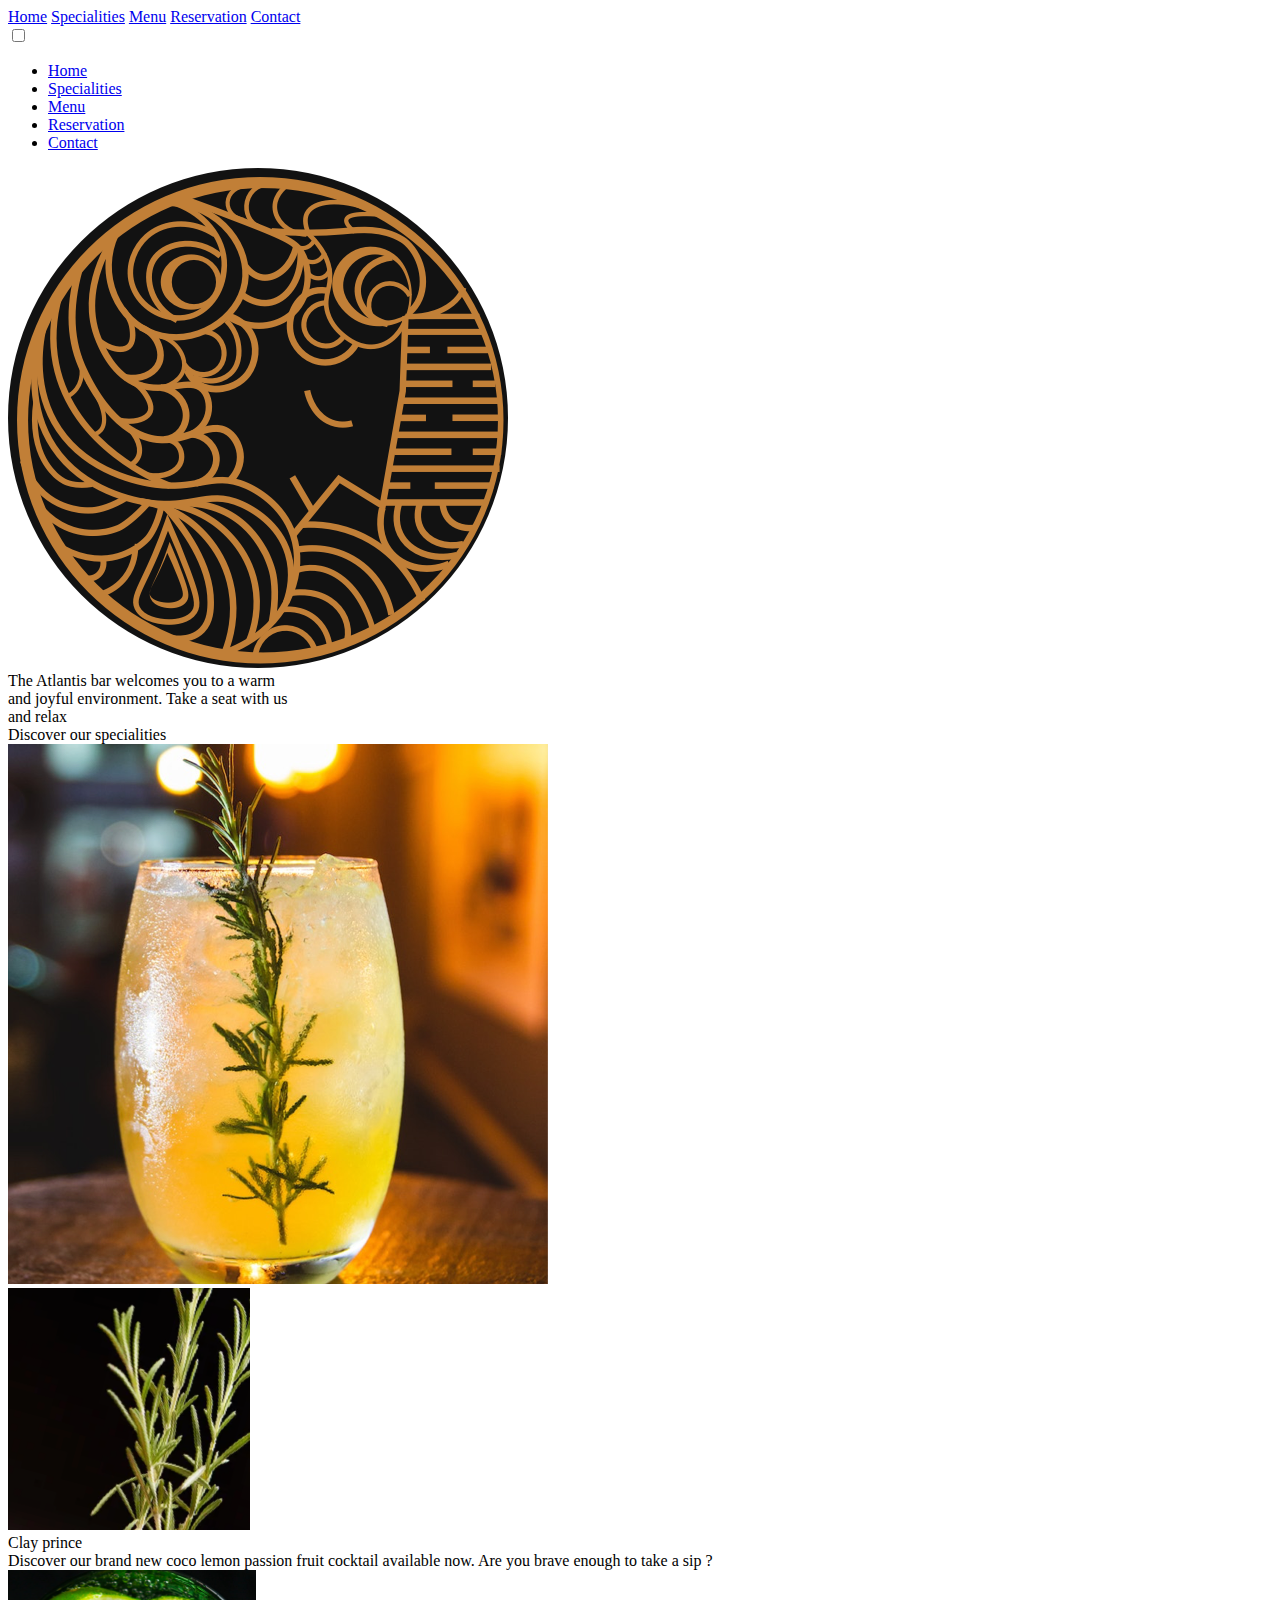
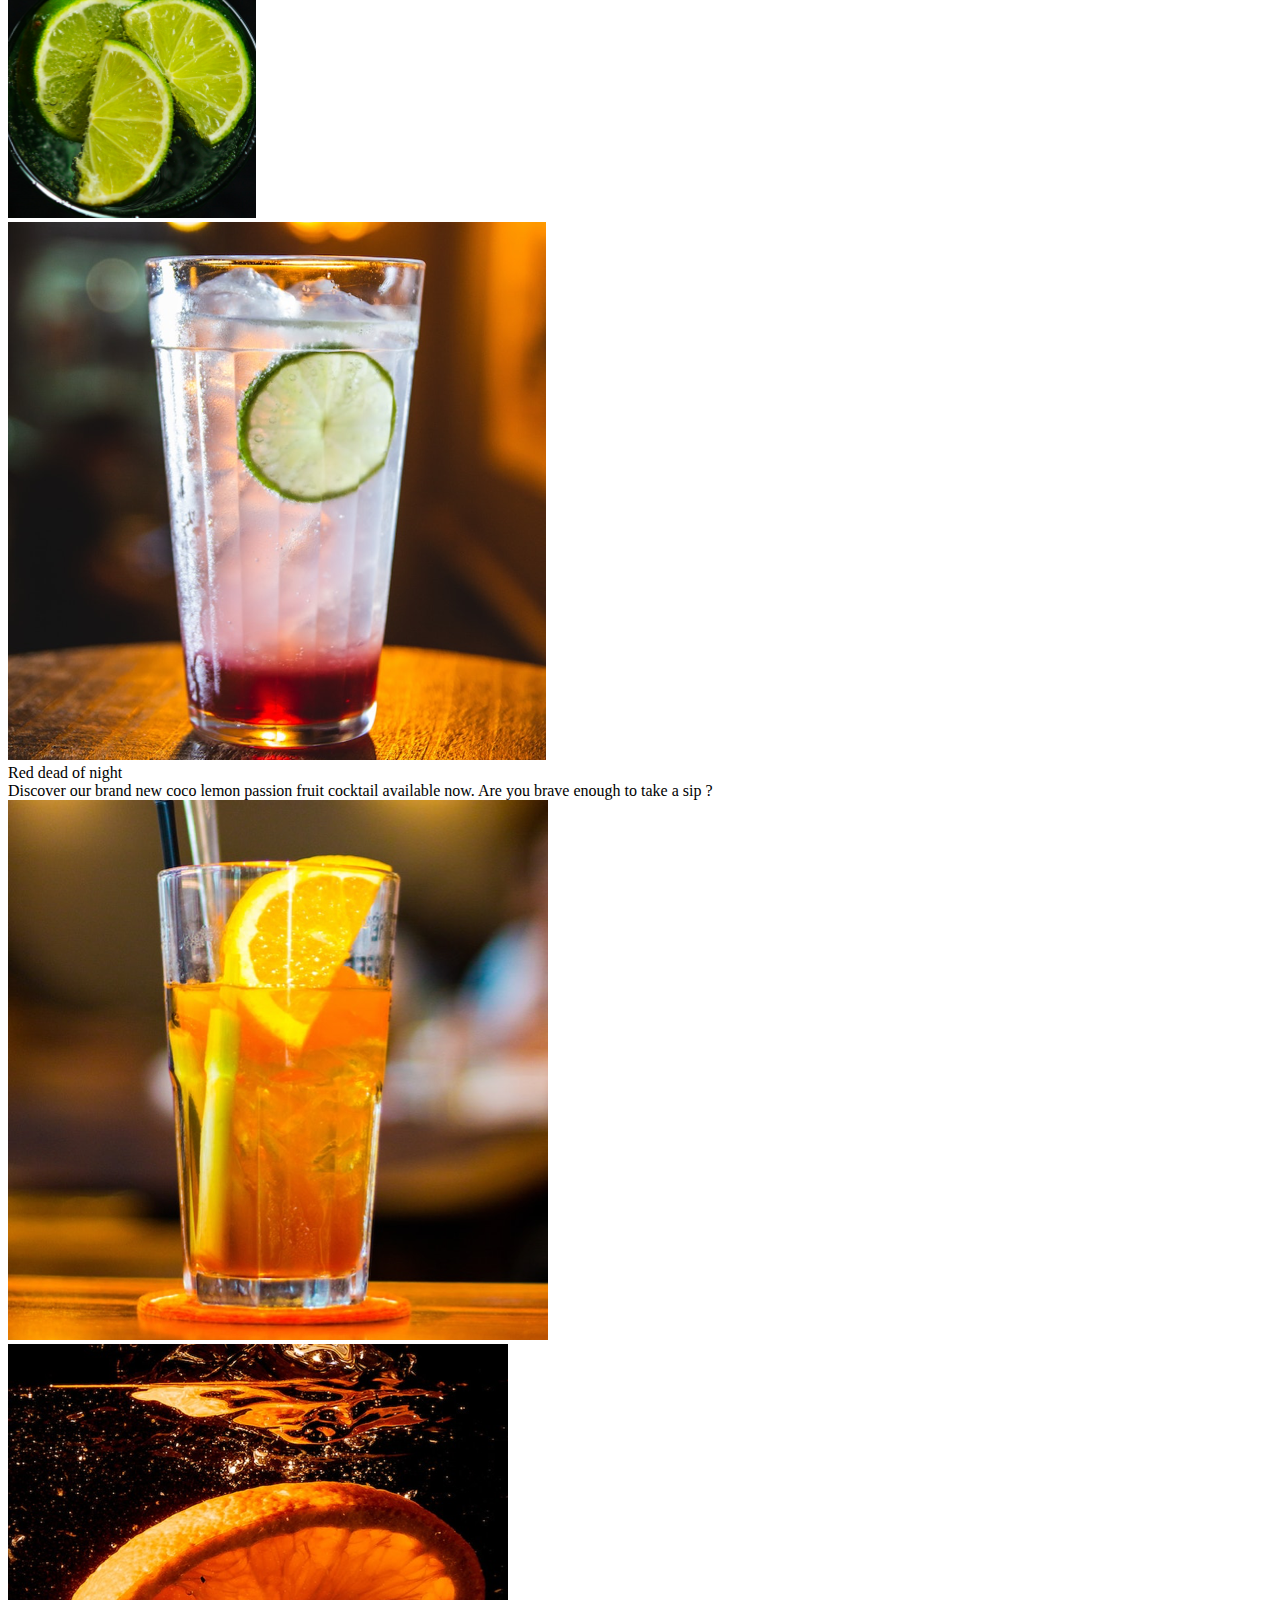
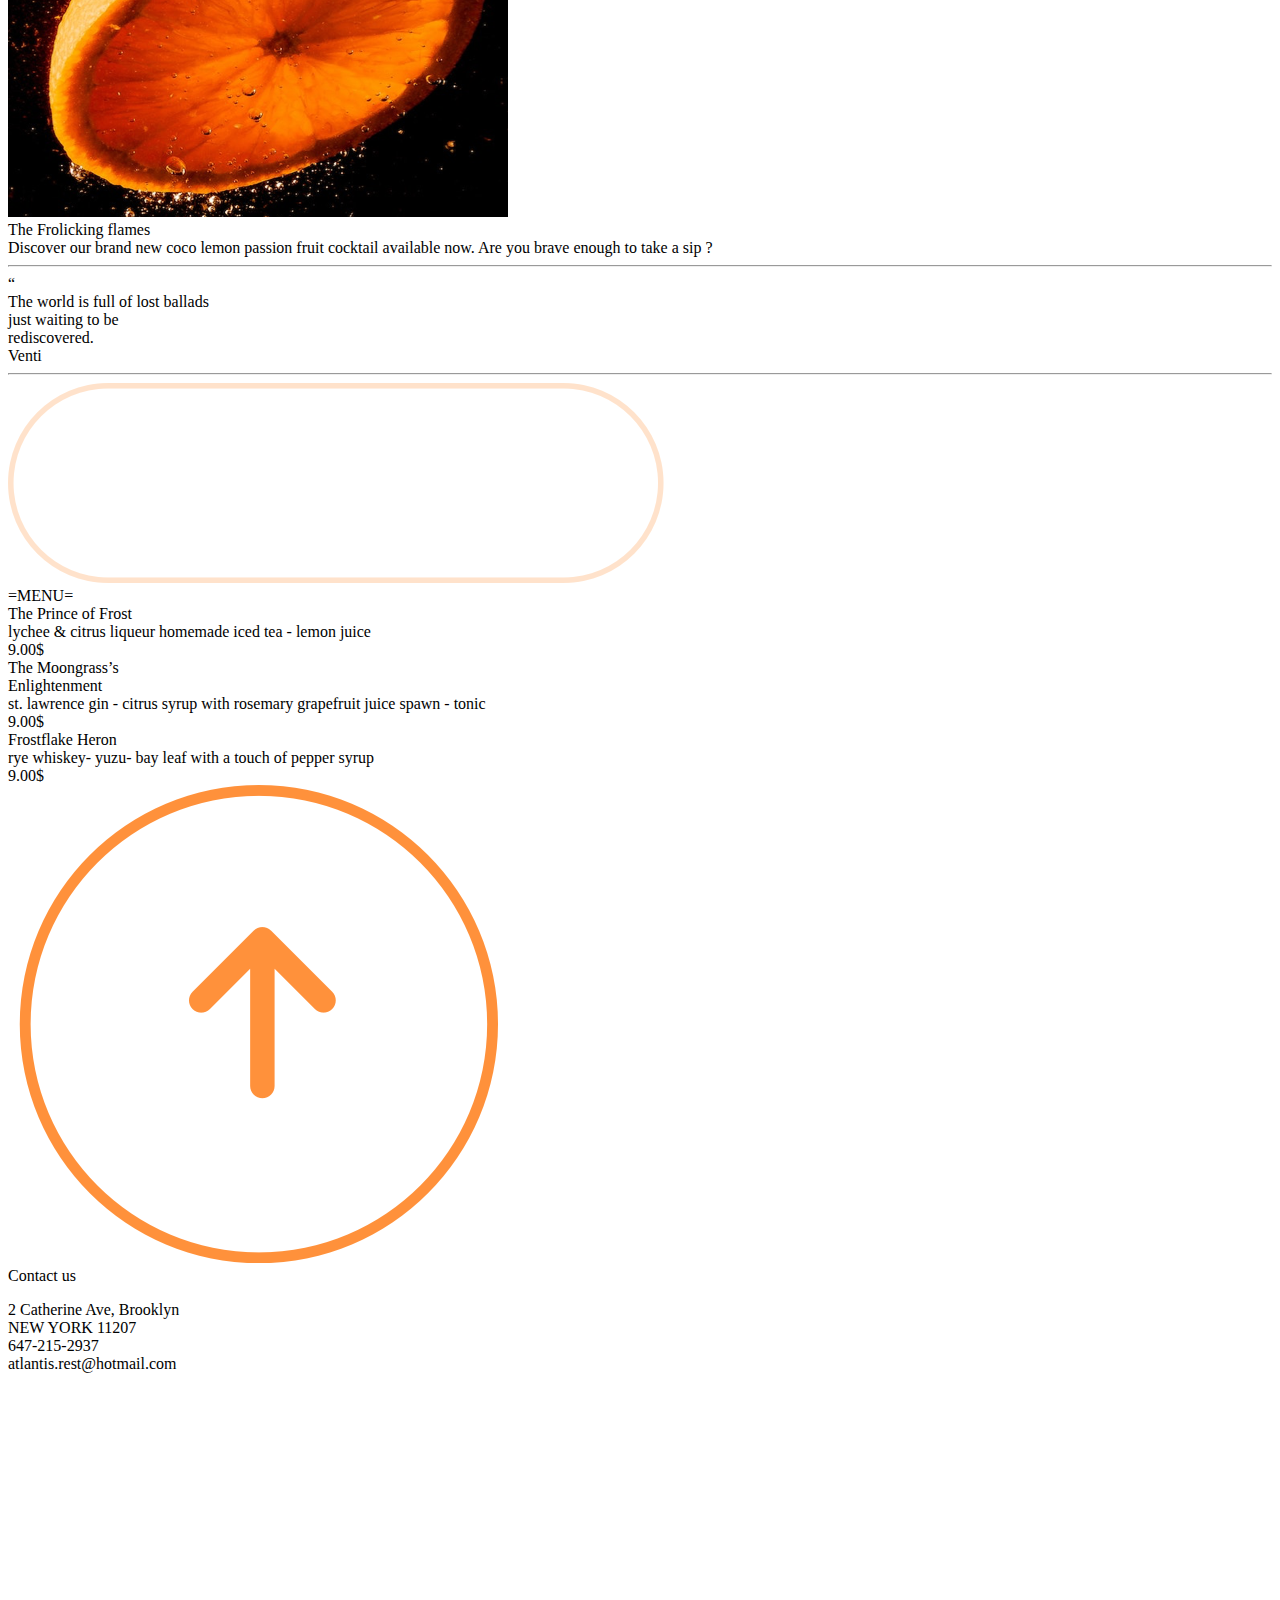
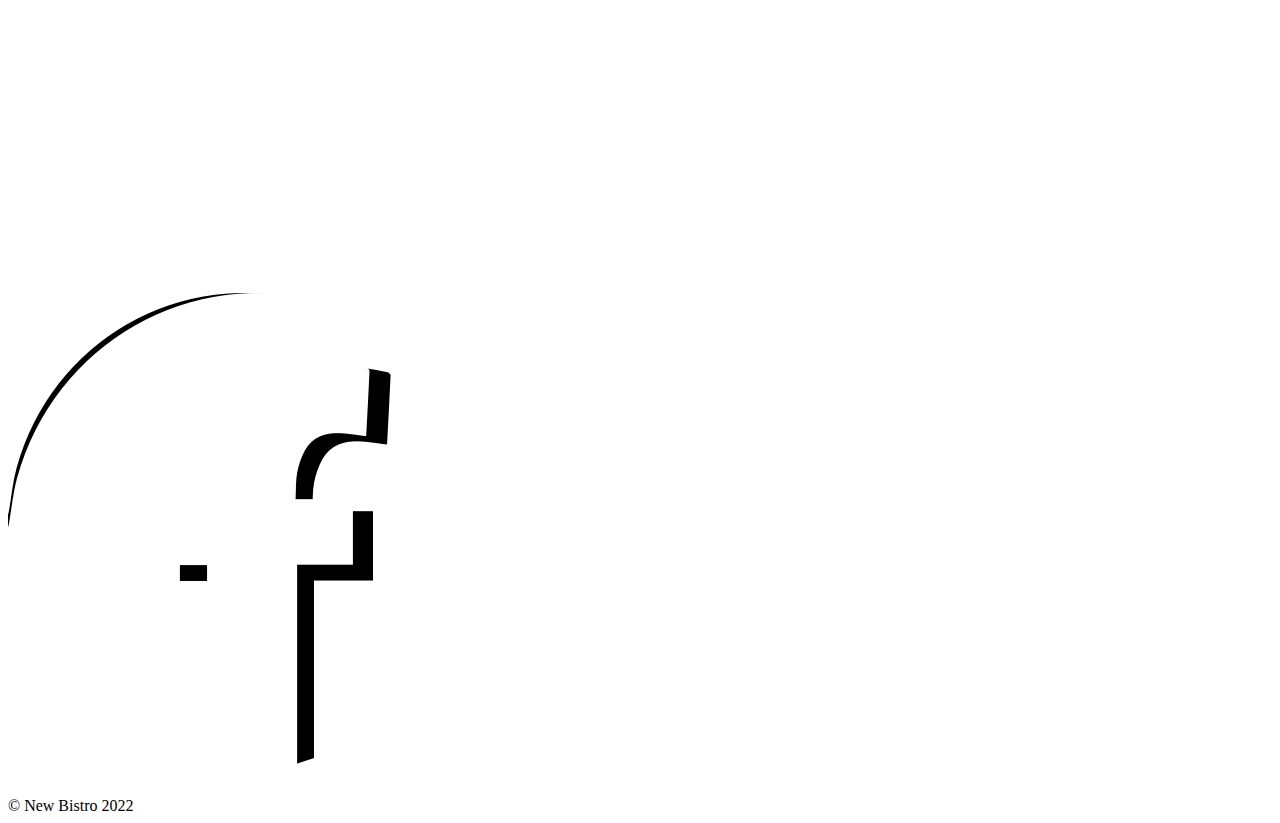
<file: src/index.html>
<!DOCTYPE html>
<html>
  <head>
    <meta charset="utf-8" />
    <title>ATLANTIS</title>
    <meta name="viewport" content="width=device-width, initial-scale=1.0" />
    <link rel="stylesheet" href="scss/main.scss" />
  </head>
  <body>
    <header>
      <div class="container">
        <div class="row">
          <div class="col-12 col-md-12">
            <div class="navigation-bar">
              <a href="Home">Home</a>
              <a href="Specialities">Specialities</a>
              <a href="Menu">Menu</a>
              <a href="Reservation">Reservation</a>
              <a href="Contact">Contact</a>
            </div>
          </div>
        </div>
        <div class="hamburger-menu">
          <input id="menu__toggle" type="checkbox" />
          <label class="menu__btn" for="menu__toggle">
            <span></span>
          </label>

          <ul class="menu__box">
            <li><a class="menu__item" href="#Home">Home</a></li>
            <li><a class="menu__item" href="#Specialities">Specialities</a></li>
            <li><a class="menu__item" href="#Menu">Menu</a></li>
            <li><a class="menu__item" href="#Reservation">Reservation</a></li>
            <li><a class="menu__item" href="#Contact">Contact</a></li>
          </ul>
        </div>
        <div class="row">
          <div class="col-12">
            <div class="logo">
              <img id="Home" src="../src/img/logo.png" alt="logo" />
            </div>
          </div>
          <div class="col-12">
            <div class="introduction-text">
              The Atlantis bar welcomes you to a warm <br />
              and joyful environment. Take a seat with us <br />
              and relax
            </div>
          </div>
        </div>
      </div>
    </header>
    <main>
      <div class="container">
        <div class="row">
          <div class="col-12">
            <div id="Specialities" class="Specialities-title">
              Discover our specialities
            </div>
          </div>
        </div>
        <div class="speciality-1">
          <div class="row">
            <div class="col-12 col-md-5">
              <div class="speciality-img-1">
                <img src="../src/img/img.png" alt="" />
              </div>
            </div>
            <div class="col-10 col-md-3">
              <div class="ingredient-img-1">
                <img src="../src/img/1_img_specialities.png" alt="herb" />
              </div>
            </div>
            <div class="col-7 col-md-4 offset-md-5">
              <div class="speciality-title-1">Clay prince</div>
            </div>
            <div class="col-8 offset-0 col-md-5 offset-md-5">
              <div class="speciality-description-1">
                Discover our brand new coco lemon passion fruit cocktail
                available now. Are you brave enough to take a sip ?
              </div>
            </div>
          </div>
        </div>
        <div class="speciality-2">
          <div class="row">
            <div class="col-11 col-md-3">
              <div class="ingredient-img-2">
                <img src="../src/img/lime.png" alt="" />
              </div>
            </div>
            <div class="col-12 col-md-5">
              <div class="speciality-img-2">
                <img src="../src/img/lime-drink.png" alt="" />
              </div>
            </div>
            <div class="col-7 col-md-5 offset-md-1">
              <div class="speciality-title-2">Red dead of night</div>
            </div>
            <div class="col-8 offset-0 col-md-6 offset-md-1">
              <div class="speciality-description-2">
                Discover our brand new coco lemon passion fruit cocktail
                available now. Are you brave enough to take a sip ?
              </div>
            </div>
          </div>
        </div>
        <div class="speciality-3">
          <div class="row">
            <div class="col-12 col-md-5">
              <div class="speciality-img-3">
                <img src="../src/img/orange-drink.png" alt="" />
              </div>
            </div>
            <div class="col-11 col-md-3">
              <div class="ingredient-img-3">
                <img src="../src/img/orange.png" alt="herb" />
              </div>
            </div>
            <div class="col-7 col-md-4 offset-md-5">
              <div class="speciality-title-3">The Frolicking flames</div>
            </div>
            <div class="col-8 offset-0 col-md-6 offset-md-5">
              <div class="speciality-description-3">
                Discover our brand new coco lemon passion fruit cocktail
                available now. Are you brave enough to take a sip ?
              </div>
            </div>
          </div>
        </div>
        <div class="row">
          <div class="col-12">
            <hr />
            <div class="quote">
              <span>“</span> <br />
              The world is full of lost ballads <br />
              just waiting to be <br />rediscovered. <br />
            </div>
            <div class="signature">Venti</div>
            <hr />
          </div>
        </div>
        <div class="container-reservation">
          <div class="reservation-bg">
            <div id="Reservation" class="reservation-section">
              <div class="row">
                <div class="col-12">
                  <div class="bg-img-reservation">
                    <div class="button-reservation">
                      <img src="../src/img/button reservation.png" alt="" />
                    </div>
                  </div>
                </div>
              </div>
            </div>
          </div>
        </div>
        <div id="Menu" class="menu-section">
          <div class="row">
            <div class="col-12">
              <div class="main-title-menu">
                <span class="title-decoration">=</span>MENU<span
                  class="title-decoration"
                  >=</span
                >
              </div>
            </div>
            <div class="col-6">
              <div class="text-menu-1">
                <div class="title-menu">
                  <span class="title-menu"> The Prince of Frost</span>
                </div>
                <div class="description-menu">
                  lychee & citrus liqueur homemade iced tea - lemon juice
                </div>
              </div>
            </div>
            <div class="col-6">
              <div class="price-menu">9.00$</div>
            </div>
            <div class="col-6">
              <div class="text-menu-2">
                <div class="title-menu">
                  <span class="title-menu"
                    >The Moongrass’s <br />Enlightenment</span
                  >
                </div>
                <div class="description-menu">
                  st. lawrence gin - citrus syrup with rosemary grapefruit juice
                  spawn - tonic
                </div>
              </div>
            </div>
            <div class="col-6">
              <div class="price-menu">9.00$</div>
            </div>
            <div class="col-6">
              <div class="text-menu-3">
                <div class="title-menu">
                  <span class="title-menu">Frostflake Heron</span>
                </div>
                <div class="description-menu">
                  rye whiskey- yuzu- bay leaf with a touch of pepper syrup
                </div>
              </div>
            </div>
            <div class="col-6">
              <div class="price-menu">9.00$</div>
            </div>
          </div>
        </div>
        <div class="col-2 offset-10 offset-md-10">
          <img class="arrow-menu" src="../src/img/arrow-menu.png" alt="" />
        </div>
      </div>
    </main>
    <footer>
      <div class="container">
        <div class="row">
          <div class="col-12">
            <div id="Contact" class="footer-title">Contact us</div>
          </div>
          <div class="col-6 col-lg-12">
            <div class="footer-text">
              <p>
                2 Catherine Ave, Brooklyn <br />
                NEW YORK 11207 <br />
                647-215-2937 <br />
                atlantis.rest@hotmail.com
              </p>
            </div>
          </div>
          <div class="col-3">
            <img
              class="logo-insta"
              src="../src/img/logo instagram.png"
              alt=""
            />
          </div>
          <div class="col-3">
            <img
              class="logo-facebook"
              src="../src/img/logo facebook.png"
              alt=""
            />
          </div>
          <div class="col-5 offset-10 offset-md-10">
            <div class=¨credit-text">© New Bistro 2022
          </div>
        </div>
      </div>
    </footer>
    <script src="js/main.js" type="module"></script>
  </body>
</html>
</file>
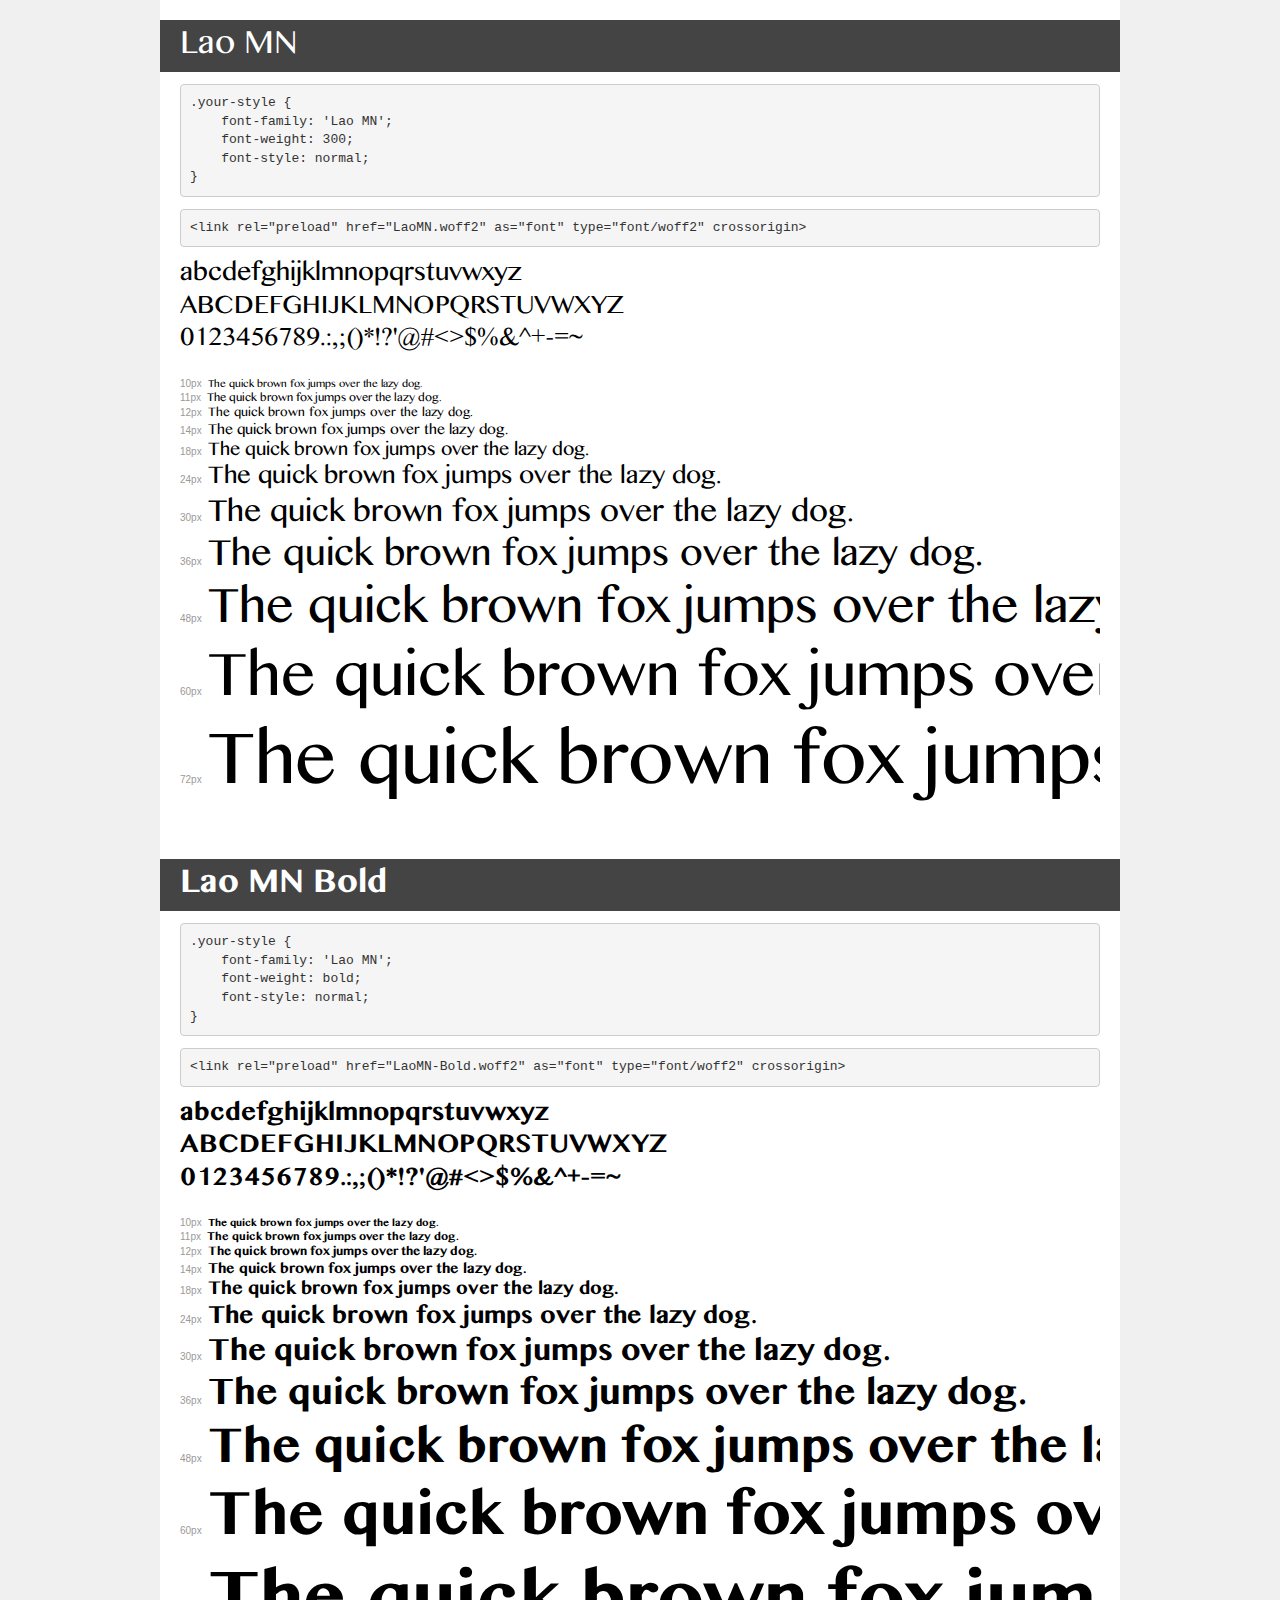
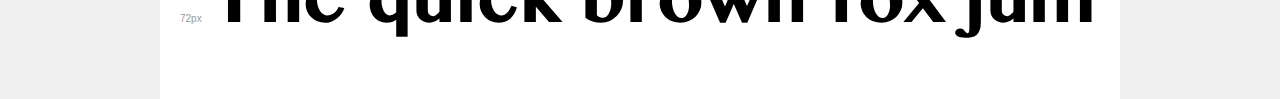
<file: src/font/Lao-MN-font/demo.html>
<!DOCTYPE html>
<html lang="en">
<head>
    <meta charset="utf-8">
    <meta http-equiv="X-UA-Compatible" content="IE=edge">
    <meta name="viewport" content="width=device-width, initial-scale=1">
    <meta name="robots" content="noindex, noarchive">
    <meta name="format-detection" content="telephone=no">
    <title>Transfonter demo</title>
    <link href="stylesheet.css" rel="stylesheet">
    <style>
        /*
        http://meyerweb.com/eric/tools/css/reset/
        v2.0 | 20110126
        License: none (public domain)
        */
        html, body, div, span, applet, object, iframe,
        h1, h2, h3, h4, h5, h6, p, blockquote, pre,
        a, abbr, acronym, address, big, cite, code,
        del, dfn, em, img, ins, kbd, q, s, samp,
        small, strike, strong, sub, sup, tt, var,
        b, u, i, center,
        dl, dt, dd, ol, ul, li,
        fieldset, form, label, legend,
        table, caption, tbody, tfoot, thead, tr, th, td,
        article, aside, canvas, details, embed,
        figure, figcaption, footer, header, hgroup,
        menu, nav, output, ruby, section, summary,
        time, mark, audio, video {
            margin: 0;
            padding: 0;
            border: 0;
            font-size: 100%;
            font: inherit;
            vertical-align: baseline;
        }
        /* HTML5 display-role reset for older browsers */
        article, aside, details, figcaption, figure,
        footer, header, hgroup, menu, nav, section {
            display: block;
        }
        body {
            line-height: 1;
        }
        ol, ul {
            list-style: none;
        }
        blockquote, q {
            quotes: none;
        }
        blockquote:before, blockquote:after,
        q:before, q:after {
            content: '';
            content: none;
        }
        table {
            border-collapse: collapse;
            border-spacing: 0;
        }
        /* demo styles */
        body {
            background: #f0f0f0;
            color: #000;
        }
        .page {
            background: #fff;
            width: 920px;
            margin: 0 auto;
            padding: 20px 20px 0 20px;
            overflow: hidden;
        }
        .font-container {
            overflow-x: auto;
            overflow-y: hidden;
            margin-bottom: 40px;
            line-height: 1.3;
            white-space: nowrap;
            padding-bottom: 5px;
        }
        h1 {
            position: relative;
            background: #444;
            font-size: 32px;
            color: #fff;
            padding: 10px 20px;
            margin: 0 -20px 12px -20px;
        }
        .letters {
            font-size: 25px;
            margin-bottom: 20px;
        }
        .s10:before {
            content: '10px';
        }
        .s11:before {
            content: '11px';
        }
        .s12:before {
            content: '12px';
        }
        .s14:before {
            content: '14px';
        }
        .s18:before {
            content: '18px';
        }
        .s24:before {
            content: '24px';
        }
        .s30:before {
            content: '30px';
        }
        .s36:before {
            content: '36px';
        }
        .s48:before {
            content: '48px';
        }
        .s60:before {
            content: '60px';
        }
        .s72:before {
            content: '72px';
        }
        .s10:before, .s11:before, .s12:before, .s14:before,
        .s18:before, .s24:before, .s30:before, .s36:before,
        .s48:before, .s60:before, .s72:before {
            font-family: Arial, sans-serif;
            font-size: 10px;
            font-weight: normal;
            font-style: normal;
            color: #999;
            padding-right: 6px;
        }
        pre {
            display: block;
            padding: 9px;
            margin: 0 0 12px;
            font-family: Monaco, Menlo, Consolas, "Courier New", monospace;
            font-size: 13px;
            line-height: 1.428571429;
            color: #333;
            font-weight: normal;
            font-style: normal;
            background-color: #f5f5f5;
            border: 1px solid #ccc;
            overflow-x: auto;
            border-radius: 4px;
        }
        /* responsive */
        @media (max-width: 959px) {
            .page {
                width: auto;
                margin: 0;
            }
        }
    </style>
</head>
<body>
<div class="page">
    <div class="demo">
        <h1 style="font-family: 'Lao MN'; font-weight: 300; font-style: normal;">Lao MN</h1>
        <pre title="Usage">.your-style {
    font-family: 'Lao MN';
    font-weight: 300;
    font-style: normal;
}</pre>
        <pre title="Preload (optional)">
&lt;link rel=&quot;preload&quot; href=&quot;LaoMN.woff2&quot; as=&quot;font&quot; type=&quot;font/woff2&quot; crossorigin&gt;</pre>
        <div class="font-container" style="font-family: 'Lao MN'; font-weight: 300; font-style: normal;">
            <p class="letters">
                abcdefghijklmnopqrstuvwxyz<br>
ABCDEFGHIJKLMNOPQRSTUVWXYZ<br>
                0123456789.:,;()*!?'@#&lt;&gt;$%&^+-=~
            </p>
            <p class="s10" style="font-size: 10px;">The quick brown fox jumps over the lazy dog.</p>
            <p class="s11" style="font-size: 11px;">The quick brown fox jumps over the lazy dog.</p>
            <p class="s12" style="font-size: 12px;">The quick brown fox jumps over the lazy dog.</p>
            <p class="s14" style="font-size: 14px;">The quick brown fox jumps over the lazy dog.</p>
            <p class="s18" style="font-size: 18px;">The quick brown fox jumps over the lazy dog.</p>
            <p class="s24" style="font-size: 24px;">The quick brown fox jumps over the lazy dog.</p>
            <p class="s30" style="font-size: 30px;">The quick brown fox jumps over the lazy dog.</p>
            <p class="s36" style="font-size: 36px;">The quick brown fox jumps over the lazy dog.</p>
            <p class="s48" style="font-size: 48px;">The quick brown fox jumps over the lazy dog.</p>
            <p class="s60" style="font-size: 60px;">The quick brown fox jumps over the lazy dog.</p>
            <p class="s72" style="font-size: 72px;">The quick brown fox jumps over the lazy dog.</p>
        </div>
    </div>

    <div class="demo">
        <h1 style="font-family: 'Lao MN'; font-weight: bold; font-style: normal;">Lao MN Bold</h1>
        <pre title="Usage">.your-style {
    font-family: 'Lao MN';
    font-weight: bold;
    font-style: normal;
}</pre>
        <pre title="Preload (optional)">
&lt;link rel=&quot;preload&quot; href=&quot;LaoMN-Bold.woff2&quot; as=&quot;font&quot; type=&quot;font/woff2&quot; crossorigin&gt;</pre>
        <div class="font-container" style="font-family: 'Lao MN'; font-weight: bold; font-style: normal;">
            <p class="letters">
                abcdefghijklmnopqrstuvwxyz<br>
ABCDEFGHIJKLMNOPQRSTUVWXYZ<br>
                0123456789.:,;()*!?'@#&lt;&gt;$%&^+-=~
            </p>
            <p class="s10" style="font-size: 10px;">The quick brown fox jumps over the lazy dog.</p>
            <p class="s11" style="font-size: 11px;">The quick brown fox jumps over the lazy dog.</p>
            <p class="s12" style="font-size: 12px;">The quick brown fox jumps over the lazy dog.</p>
            <p class="s14" style="font-size: 14px;">The quick brown fox jumps over the lazy dog.</p>
            <p class="s18" style="font-size: 18px;">The quick brown fox jumps over the lazy dog.</p>
            <p class="s24" style="font-size: 24px;">The quick brown fox jumps over the lazy dog.</p>
            <p class="s30" style="font-size: 30px;">The quick brown fox jumps over the lazy dog.</p>
            <p class="s36" style="font-size: 36px;">The quick brown fox jumps over the lazy dog.</p>
            <p class="s48" style="font-size: 48px;">The quick brown fox jumps over the lazy dog.</p>
            <p class="s60" style="font-size: 60px;">The quick brown fox jumps over the lazy dog.</p>
            <p class="s72" style="font-size: 72px;">The quick brown fox jumps over the lazy dog.</p>
        </div>
    </div>

</div>
</body>
</html>
</file>
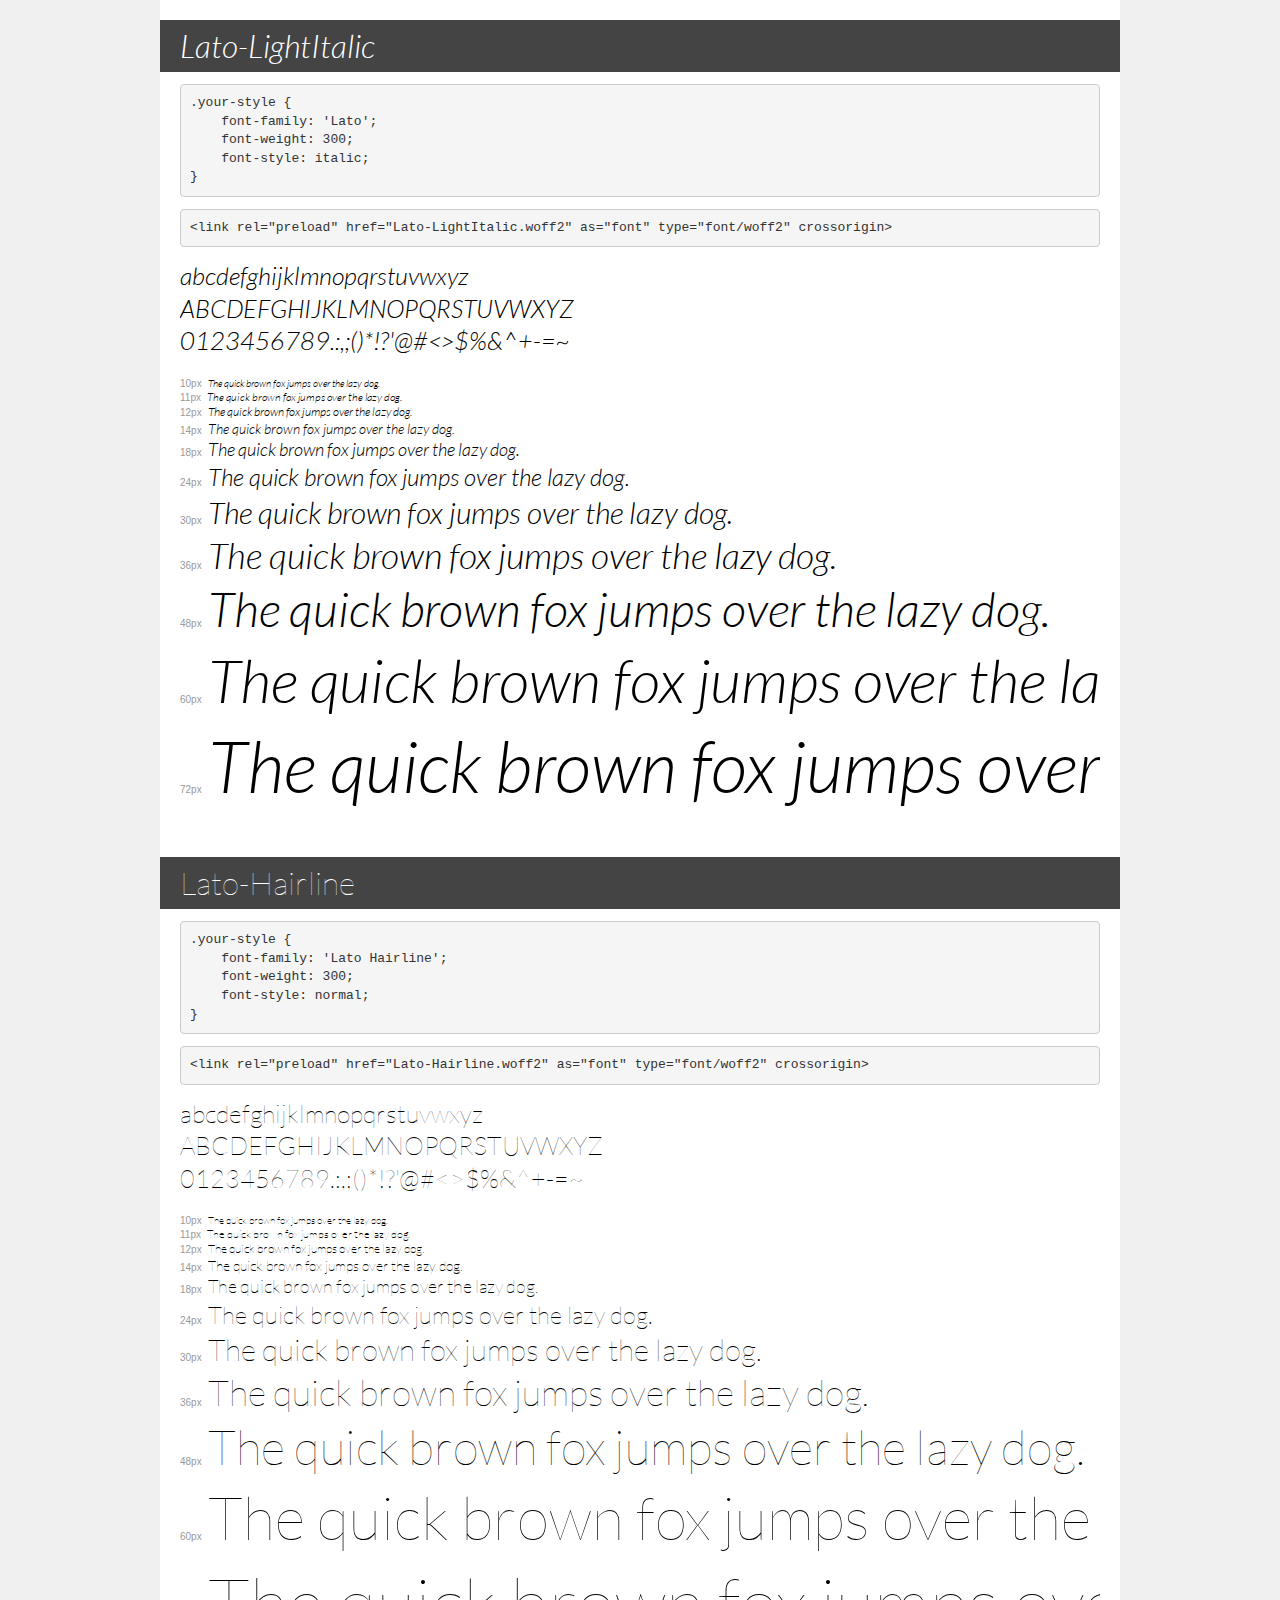
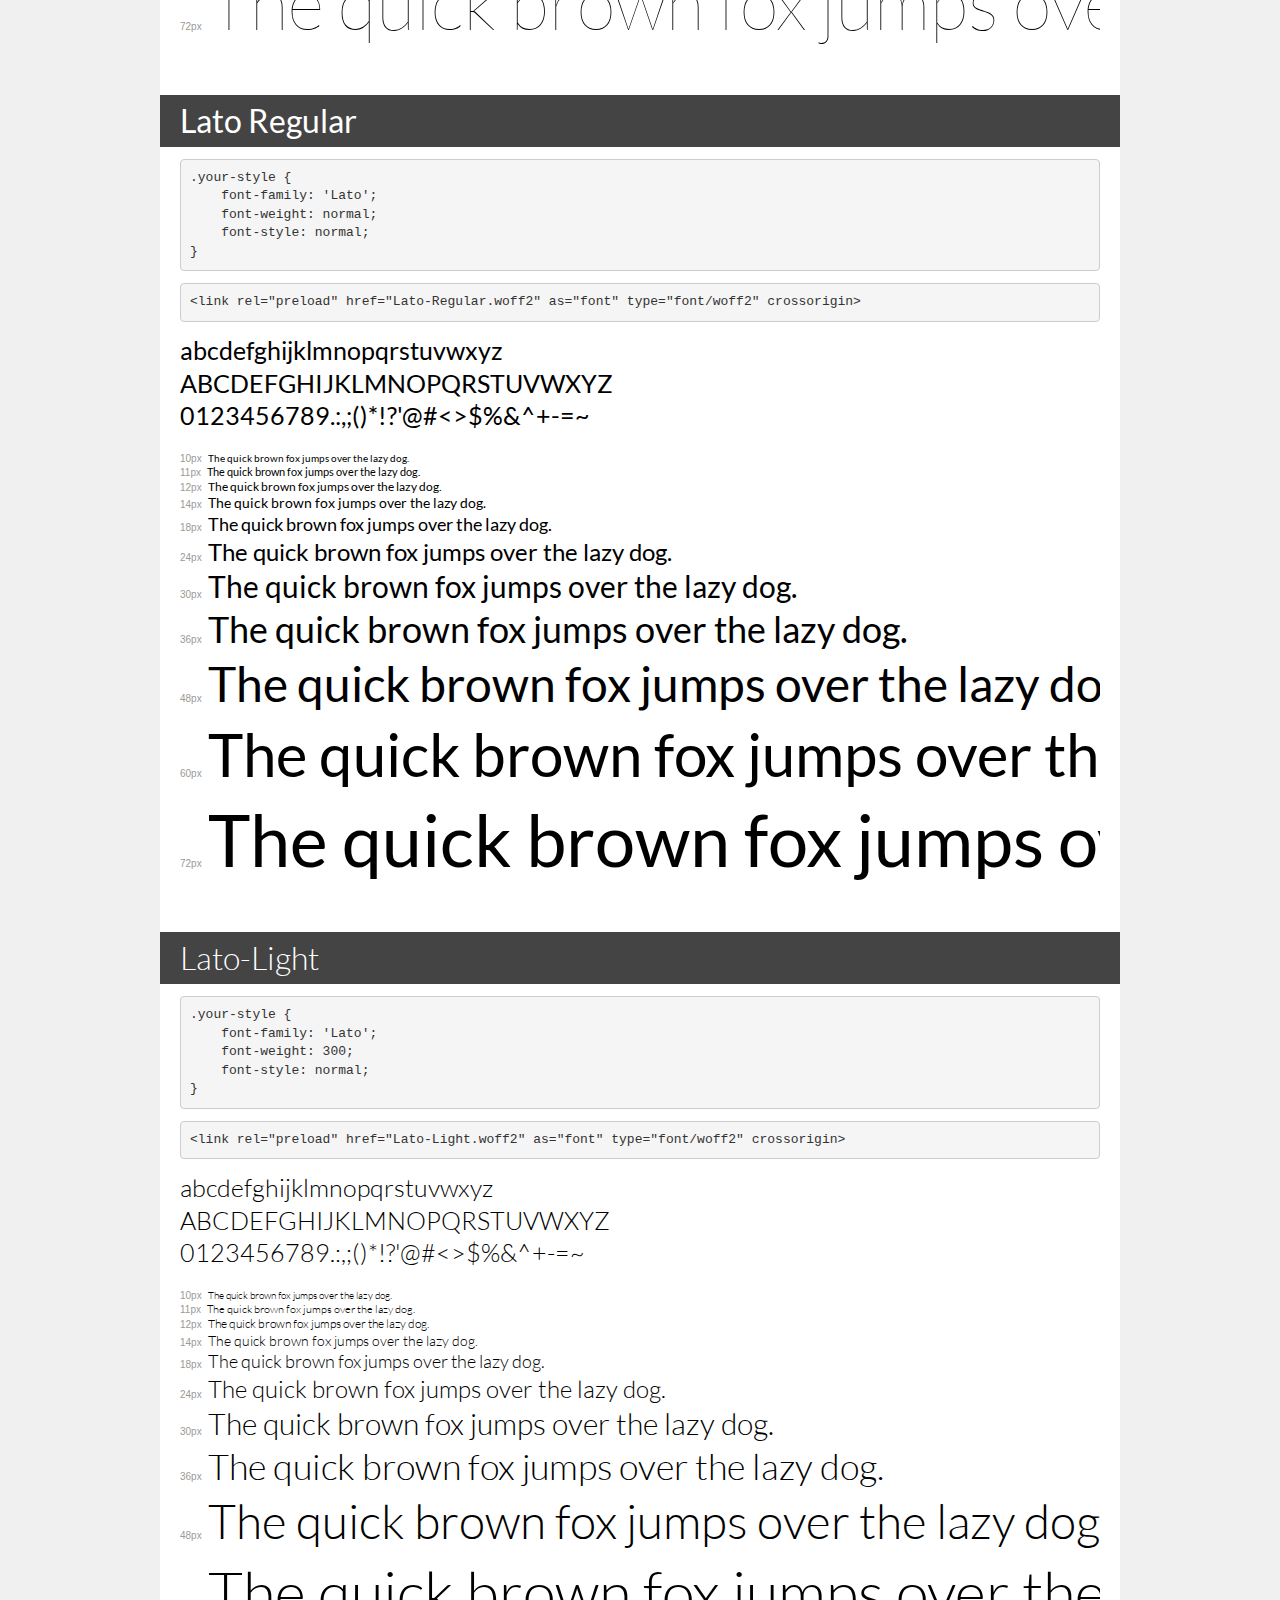
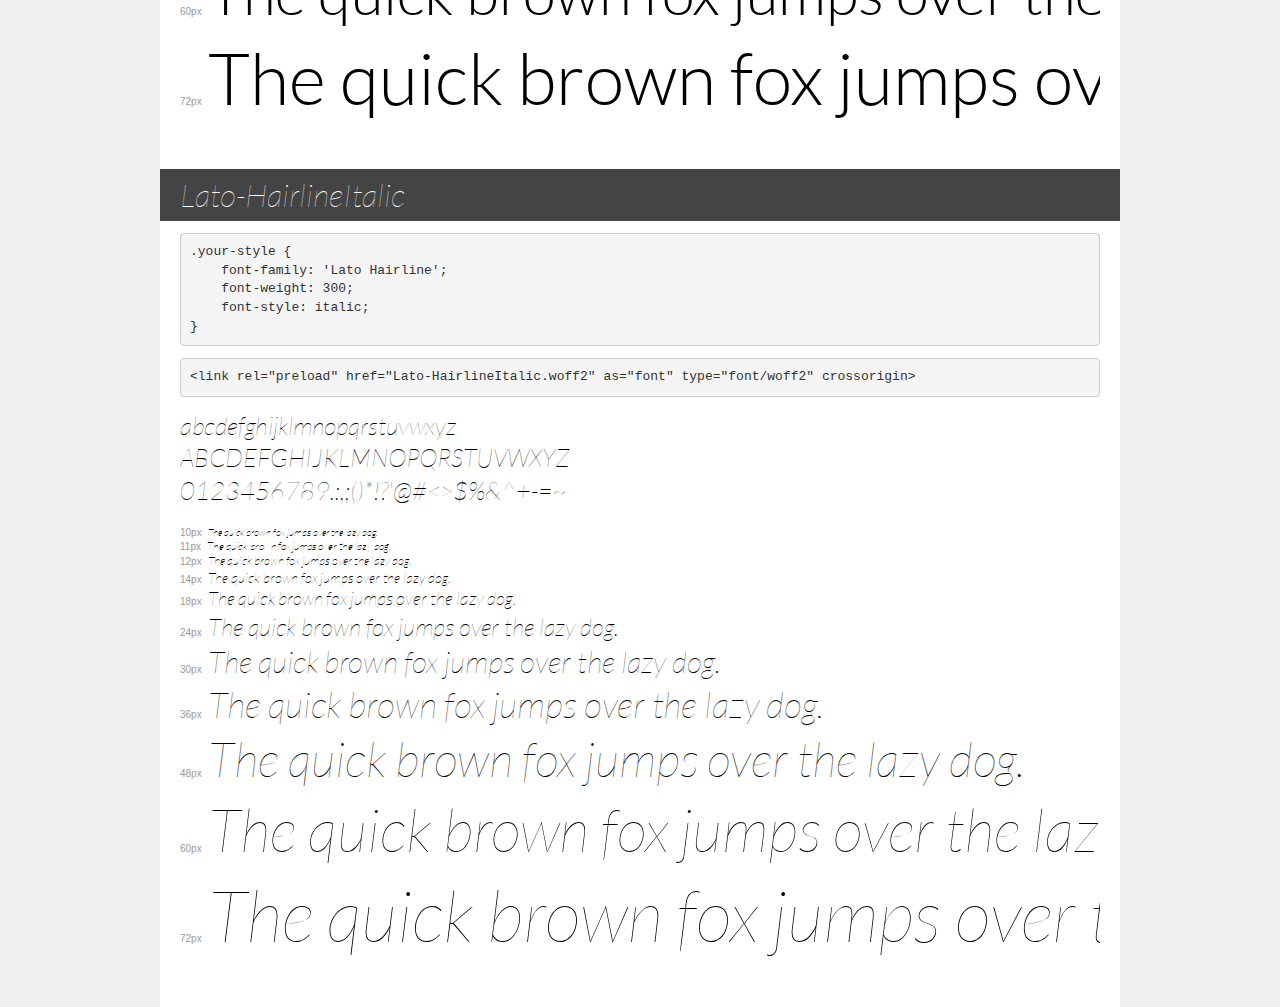
<file: src/font/lato-font/demo.html>
<!DOCTYPE html>
<html lang="en">
<head>
    <meta charset="utf-8">
    <meta http-equiv="X-UA-Compatible" content="IE=edge">
    <meta name="viewport" content="width=device-width, initial-scale=1">
    <meta name="robots" content="noindex, noarchive">
    <meta name="format-detection" content="telephone=no">
    <title>Transfonter demo</title>
    <link href="stylesheet.css" rel="stylesheet">
    <style>
        /*
        http://meyerweb.com/eric/tools/css/reset/
        v2.0 | 20110126
        License: none (public domain)
        */
        html, body, div, span, applet, object, iframe,
        h1, h2, h3, h4, h5, h6, p, blockquote, pre,
        a, abbr, acronym, address, big, cite, code,
        del, dfn, em, img, ins, kbd, q, s, samp,
        small, strike, strong, sub, sup, tt, var,
        b, u, i, center,
        dl, dt, dd, ol, ul, li,
        fieldset, form, label, legend,
        table, caption, tbody, tfoot, thead, tr, th, td,
        article, aside, canvas, details, embed,
        figure, figcaption, footer, header, hgroup,
        menu, nav, output, ruby, section, summary,
        time, mark, audio, video {
            margin: 0;
            padding: 0;
            border: 0;
            font-size: 100%;
            font: inherit;
            vertical-align: baseline;
        }
        /* HTML5 display-role reset for older browsers */
        article, aside, details, figcaption, figure,
        footer, header, hgroup, menu, nav, section {
            display: block;
        }
        body {
            line-height: 1;
        }
        ol, ul {
            list-style: none;
        }
        blockquote, q {
            quotes: none;
        }
        blockquote:before, blockquote:after,
        q:before, q:after {
            content: '';
            content: none;
        }
        table {
            border-collapse: collapse;
            border-spacing: 0;
        }
        /* demo styles */
        body {
            background: #f0f0f0;
            color: #000;
        }
        .page {
            background: #fff;
            width: 920px;
            margin: 0 auto;
            padding: 20px 20px 0 20px;
            overflow: hidden;
        }
        .font-container {
            overflow-x: auto;
            overflow-y: hidden;
            margin-bottom: 40px;
            line-height: 1.3;
            white-space: nowrap;
            padding-bottom: 5px;
        }
        h1 {
            position: relative;
            background: #444;
            font-size: 32px;
            color: #fff;
            padding: 10px 20px;
            margin: 0 -20px 12px -20px;
        }
        .letters {
            font-size: 25px;
            margin-bottom: 20px;
        }
        .s10:before {
            content: '10px';
        }
        .s11:before {
            content: '11px';
        }
        .s12:before {
            content: '12px';
        }
        .s14:before {
            content: '14px';
        }
        .s18:before {
            content: '18px';
        }
        .s24:before {
            content: '24px';
        }
        .s30:before {
            content: '30px';
        }
        .s36:before {
            content: '36px';
        }
        .s48:before {
            content: '48px';
        }
        .s60:before {
            content: '60px';
        }
        .s72:before {
            content: '72px';
        }
        .s10:before, .s11:before, .s12:before, .s14:before,
        .s18:before, .s24:before, .s30:before, .s36:before,
        .s48:before, .s60:before, .s72:before {
            font-family: Arial, sans-serif;
            font-size: 10px;
            font-weight: normal;
            font-style: normal;
            color: #999;
            padding-right: 6px;
        }
        pre {
            display: block;
            padding: 9px;
            margin: 0 0 12px;
            font-family: Monaco, Menlo, Consolas, "Courier New", monospace;
            font-size: 13px;
            line-height: 1.428571429;
            color: #333;
            font-weight: normal;
            font-style: normal;
            background-color: #f5f5f5;
            border: 1px solid #ccc;
            overflow-x: auto;
            border-radius: 4px;
        }
        /* responsive */
        @media (max-width: 959px) {
            .page {
                width: auto;
                margin: 0;
            }
        }
    </style>
</head>
<body>
<div class="page">
    <div class="demo">
        <h1 style="font-family: 'Lato'; font-weight: 300; font-style: italic;">Lato-LightItalic</h1>
        <pre title="Usage">.your-style {
    font-family: 'Lato';
    font-weight: 300;
    font-style: italic;
}</pre>
        <pre title="Preload (optional)">
&lt;link rel=&quot;preload&quot; href=&quot;Lato-LightItalic.woff2&quot; as=&quot;font&quot; type=&quot;font/woff2&quot; crossorigin&gt;</pre>
        <div class="font-container" style="font-family: 'Lato'; font-weight: 300; font-style: italic;">
            <p class="letters">
                abcdefghijklmnopqrstuvwxyz<br>
ABCDEFGHIJKLMNOPQRSTUVWXYZ<br>
                0123456789.:,;()*!?'@#&lt;&gt;$%&^+-=~
            </p>
            <p class="s10" style="font-size: 10px;">The quick brown fox jumps over the lazy dog.</p>
            <p class="s11" style="font-size: 11px;">The quick brown fox jumps over the lazy dog.</p>
            <p class="s12" style="font-size: 12px;">The quick brown fox jumps over the lazy dog.</p>
            <p class="s14" style="font-size: 14px;">The quick brown fox jumps over the lazy dog.</p>
            <p class="s18" style="font-size: 18px;">The quick brown fox jumps over the lazy dog.</p>
            <p class="s24" style="font-size: 24px;">The quick brown fox jumps over the lazy dog.</p>
            <p class="s30" style="font-size: 30px;">The quick brown fox jumps over the lazy dog.</p>
            <p class="s36" style="font-size: 36px;">The quick brown fox jumps over the lazy dog.</p>
            <p class="s48" style="font-size: 48px;">The quick brown fox jumps over the lazy dog.</p>
            <p class="s60" style="font-size: 60px;">The quick brown fox jumps over the lazy dog.</p>
            <p class="s72" style="font-size: 72px;">The quick brown fox jumps over the lazy dog.</p>
        </div>
    </div>

    <div class="demo">
        <h1 style="font-family: 'Lato Hairline'; font-weight: 300; font-style: normal;">Lato-Hairline</h1>
        <pre title="Usage">.your-style {
    font-family: 'Lato Hairline';
    font-weight: 300;
    font-style: normal;
}</pre>
        <pre title="Preload (optional)">
&lt;link rel=&quot;preload&quot; href=&quot;Lato-Hairline.woff2&quot; as=&quot;font&quot; type=&quot;font/woff2&quot; crossorigin&gt;</pre>
        <div class="font-container" style="font-family: 'Lato Hairline'; font-weight: 300; font-style: normal;">
            <p class="letters">
                abcdefghijklmnopqrstuvwxyz<br>
ABCDEFGHIJKLMNOPQRSTUVWXYZ<br>
                0123456789.:,;()*!?'@#&lt;&gt;$%&^+-=~
            </p>
            <p class="s10" style="font-size: 10px;">The quick brown fox jumps over the lazy dog.</p>
            <p class="s11" style="font-size: 11px;">The quick brown fox jumps over the lazy dog.</p>
            <p class="s12" style="font-size: 12px;">The quick brown fox jumps over the lazy dog.</p>
            <p class="s14" style="font-size: 14px;">The quick brown fox jumps over the lazy dog.</p>
            <p class="s18" style="font-size: 18px;">The quick brown fox jumps over the lazy dog.</p>
            <p class="s24" style="font-size: 24px;">The quick brown fox jumps over the lazy dog.</p>
            <p class="s30" style="font-size: 30px;">The quick brown fox jumps over the lazy dog.</p>
            <p class="s36" style="font-size: 36px;">The quick brown fox jumps over the lazy dog.</p>
            <p class="s48" style="font-size: 48px;">The quick brown fox jumps over the lazy dog.</p>
            <p class="s60" style="font-size: 60px;">The quick brown fox jumps over the lazy dog.</p>
            <p class="s72" style="font-size: 72px;">The quick brown fox jumps over the lazy dog.</p>
        </div>
    </div>

    <div class="demo">
        <h1 style="font-family: 'Lato'; font-weight: normal; font-style: normal;">Lato Regular</h1>
        <pre title="Usage">.your-style {
    font-family: 'Lato';
    font-weight: normal;
    font-style: normal;
}</pre>
        <pre title="Preload (optional)">
&lt;link rel=&quot;preload&quot; href=&quot;Lato-Regular.woff2&quot; as=&quot;font&quot; type=&quot;font/woff2&quot; crossorigin&gt;</pre>
        <div class="font-container" style="font-family: 'Lato'; font-weight: normal; font-style: normal;">
            <p class="letters">
                abcdefghijklmnopqrstuvwxyz<br>
ABCDEFGHIJKLMNOPQRSTUVWXYZ<br>
                0123456789.:,;()*!?'@#&lt;&gt;$%&^+-=~
            </p>
            <p class="s10" style="font-size: 10px;">The quick brown fox jumps over the lazy dog.</p>
            <p class="s11" style="font-size: 11px;">The quick brown fox jumps over the lazy dog.</p>
            <p class="s12" style="font-size: 12px;">The quick brown fox jumps over the lazy dog.</p>
            <p class="s14" style="font-size: 14px;">The quick brown fox jumps over the lazy dog.</p>
            <p class="s18" style="font-size: 18px;">The quick brown fox jumps over the lazy dog.</p>
            <p class="s24" style="font-size: 24px;">The quick brown fox jumps over the lazy dog.</p>
            <p class="s30" style="font-size: 30px;">The quick brown fox jumps over the lazy dog.</p>
            <p class="s36" style="font-size: 36px;">The quick brown fox jumps over the lazy dog.</p>
            <p class="s48" style="font-size: 48px;">The quick brown fox jumps over the lazy dog.</p>
            <p class="s60" style="font-size: 60px;">The quick brown fox jumps over the lazy dog.</p>
            <p class="s72" style="font-size: 72px;">The quick brown fox jumps over the lazy dog.</p>
        </div>
    </div>

    <div class="demo">
        <h1 style="font-family: 'Lato'; font-weight: 300; font-style: normal;">Lato-Light</h1>
        <pre title="Usage">.your-style {
    font-family: 'Lato';
    font-weight: 300;
    font-style: normal;
}</pre>
        <pre title="Preload (optional)">
&lt;link rel=&quot;preload&quot; href=&quot;Lato-Light.woff2&quot; as=&quot;font&quot; type=&quot;font/woff2&quot; crossorigin&gt;</pre>
        <div class="font-container" style="font-family: 'Lato'; font-weight: 300; font-style: normal;">
            <p class="letters">
                abcdefghijklmnopqrstuvwxyz<br>
ABCDEFGHIJKLMNOPQRSTUVWXYZ<br>
                0123456789.:,;()*!?'@#&lt;&gt;$%&^+-=~
            </p>
            <p class="s10" style="font-size: 10px;">The quick brown fox jumps over the lazy dog.</p>
            <p class="s11" style="font-size: 11px;">The quick brown fox jumps over the lazy dog.</p>
            <p class="s12" style="font-size: 12px;">The quick brown fox jumps over the lazy dog.</p>
            <p class="s14" style="font-size: 14px;">The quick brown fox jumps over the lazy dog.</p>
            <p class="s18" style="font-size: 18px;">The quick brown fox jumps over the lazy dog.</p>
            <p class="s24" style="font-size: 24px;">The quick brown fox jumps over the lazy dog.</p>
            <p class="s30" style="font-size: 30px;">The quick brown fox jumps over the lazy dog.</p>
            <p class="s36" style="font-size: 36px;">The quick brown fox jumps over the lazy dog.</p>
            <p class="s48" style="font-size: 48px;">The quick brown fox jumps over the lazy dog.</p>
            <p class="s60" style="font-size: 60px;">The quick brown fox jumps over the lazy dog.</p>
            <p class="s72" style="font-size: 72px;">The quick brown fox jumps over the lazy dog.</p>
        </div>
    </div>

    <div class="demo">
        <h1 style="font-family: 'Lato Hairline'; font-weight: 300; font-style: italic;">Lato-HairlineItalic</h1>
        <pre title="Usage">.your-style {
    font-family: 'Lato Hairline';
    font-weight: 300;
    font-style: italic;
}</pre>
        <pre title="Preload (optional)">
&lt;link rel=&quot;preload&quot; href=&quot;Lato-HairlineItalic.woff2&quot; as=&quot;font&quot; type=&quot;font/woff2&quot; crossorigin&gt;</pre>
        <div class="font-container" style="font-family: 'Lato Hairline'; font-weight: 300; font-style: italic;">
            <p class="letters">
                abcdefghijklmnopqrstuvwxyz<br>
ABCDEFGHIJKLMNOPQRSTUVWXYZ<br>
                0123456789.:,;()*!?'@#&lt;&gt;$%&^+-=~
            </p>
            <p class="s10" style="font-size: 10px;">The quick brown fox jumps over the lazy dog.</p>
            <p class="s11" style="font-size: 11px;">The quick brown fox jumps over the lazy dog.</p>
            <p class="s12" style="font-size: 12px;">The quick brown fox jumps over the lazy dog.</p>
            <p class="s14" style="font-size: 14px;">The quick brown fox jumps over the lazy dog.</p>
            <p class="s18" style="font-size: 18px;">The quick brown fox jumps over the lazy dog.</p>
            <p class="s24" style="font-size: 24px;">The quick brown fox jumps over the lazy dog.</p>
            <p class="s30" style="font-size: 30px;">The quick brown fox jumps over the lazy dog.</p>
            <p class="s36" style="font-size: 36px;">The quick brown fox jumps over the lazy dog.</p>
            <p class="s48" style="font-size: 48px;">The quick brown fox jumps over the lazy dog.</p>
            <p class="s60" style="font-size: 60px;">The quick brown fox jumps over the lazy dog.</p>
            <p class="s72" style="font-size: 72px;">The quick brown fox jumps over the lazy dog.</p>
        </div>
    </div>

</div>
</body>
</html>
</file>
<file: src/font/Lao-MN-font/stylesheet.css>
@font-face {
    font-family: 'Lao MN';
    src: url('LaoMN.woff2') format('woff2'),
        url('LaoMN.woff') format('woff');
    font-weight: 300;
    font-style: normal;
    font-display: swap;
}

@font-face {
    font-family: 'Lao MN';
    src: url('LaoMN-Bold.woff2') format('woff2'),
        url('LaoMN-Bold.woff') format('woff');
    font-weight: bold;
    font-style: normal;
    font-display: swap;
}
</file>
<file: src/font/lato-font/stylesheet.css>
@font-face {
    font-family: 'Lato';
    src: url('Lato-LightItalic.woff2') format('woff2'),
        url('Lato-LightItalic.woff') format('woff');
    font-weight: 300;
    font-style: italic;
    font-display: swap;
}

@font-face {
    font-family: 'Lato Hairline';
    src: url('Lato-Hairline.woff2') format('woff2'),
        url('Lato-Hairline.woff') format('woff');
    font-weight: 300;
    font-style: normal;
    font-display: swap;
}

@font-face {
    font-family: 'Lato';
    src: url('Lato-Regular.woff2') format('woff2'),
        url('Lato-Regular.woff') format('woff');
    font-weight: normal;
    font-style: normal;
    font-display: swap;
}

@font-face {
    font-family: 'Lato';
    src: url('Lato-Light.woff2') format('woff2'),
        url('Lato-Light.woff') format('woff');
    font-weight: 300;
    font-style: normal;
    font-display: swap;
}

@font-face {
    font-family: 'Lato Hairline';
    src: url('Lato-HairlineItalic.woff2') format('woff2'),
        url('Lato-HairlineItalic.woff') format('woff');
    font-weight: 300;
    font-style: italic;
    font-display: swap;
}
</file>
